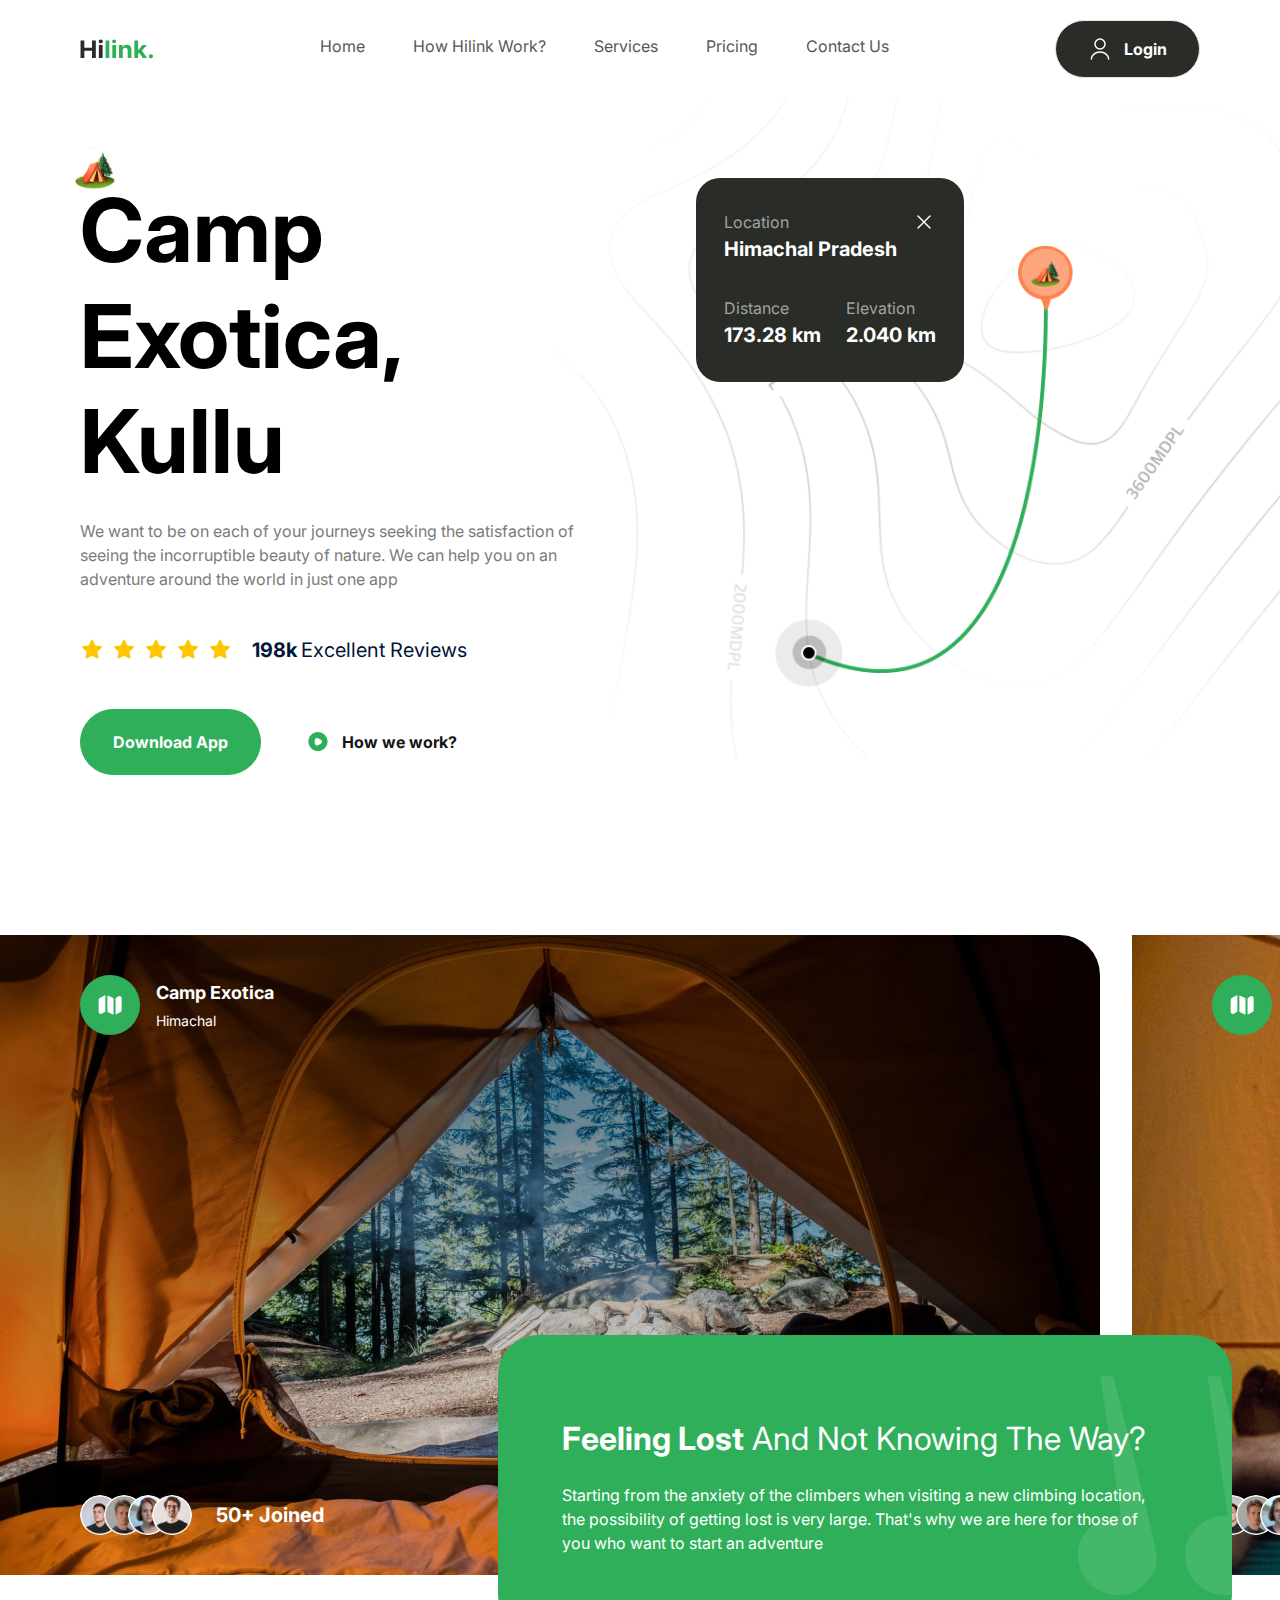
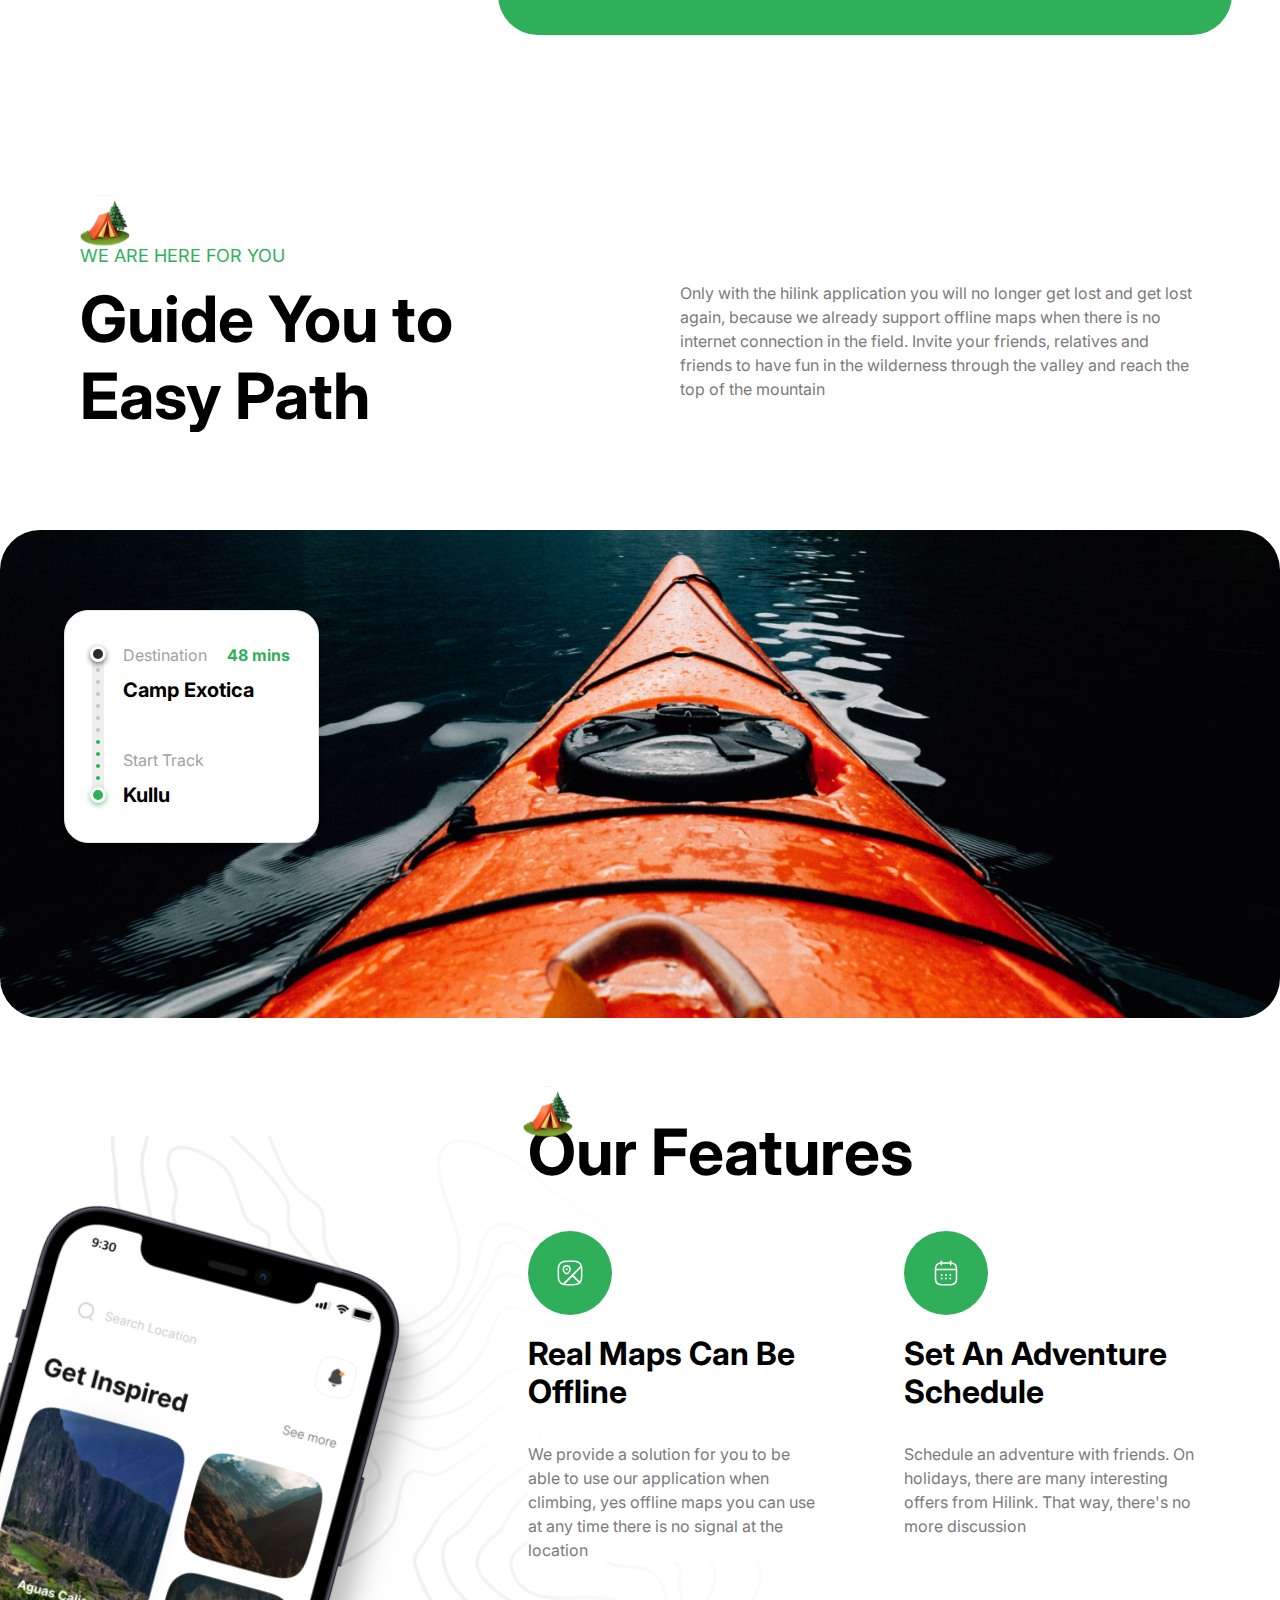
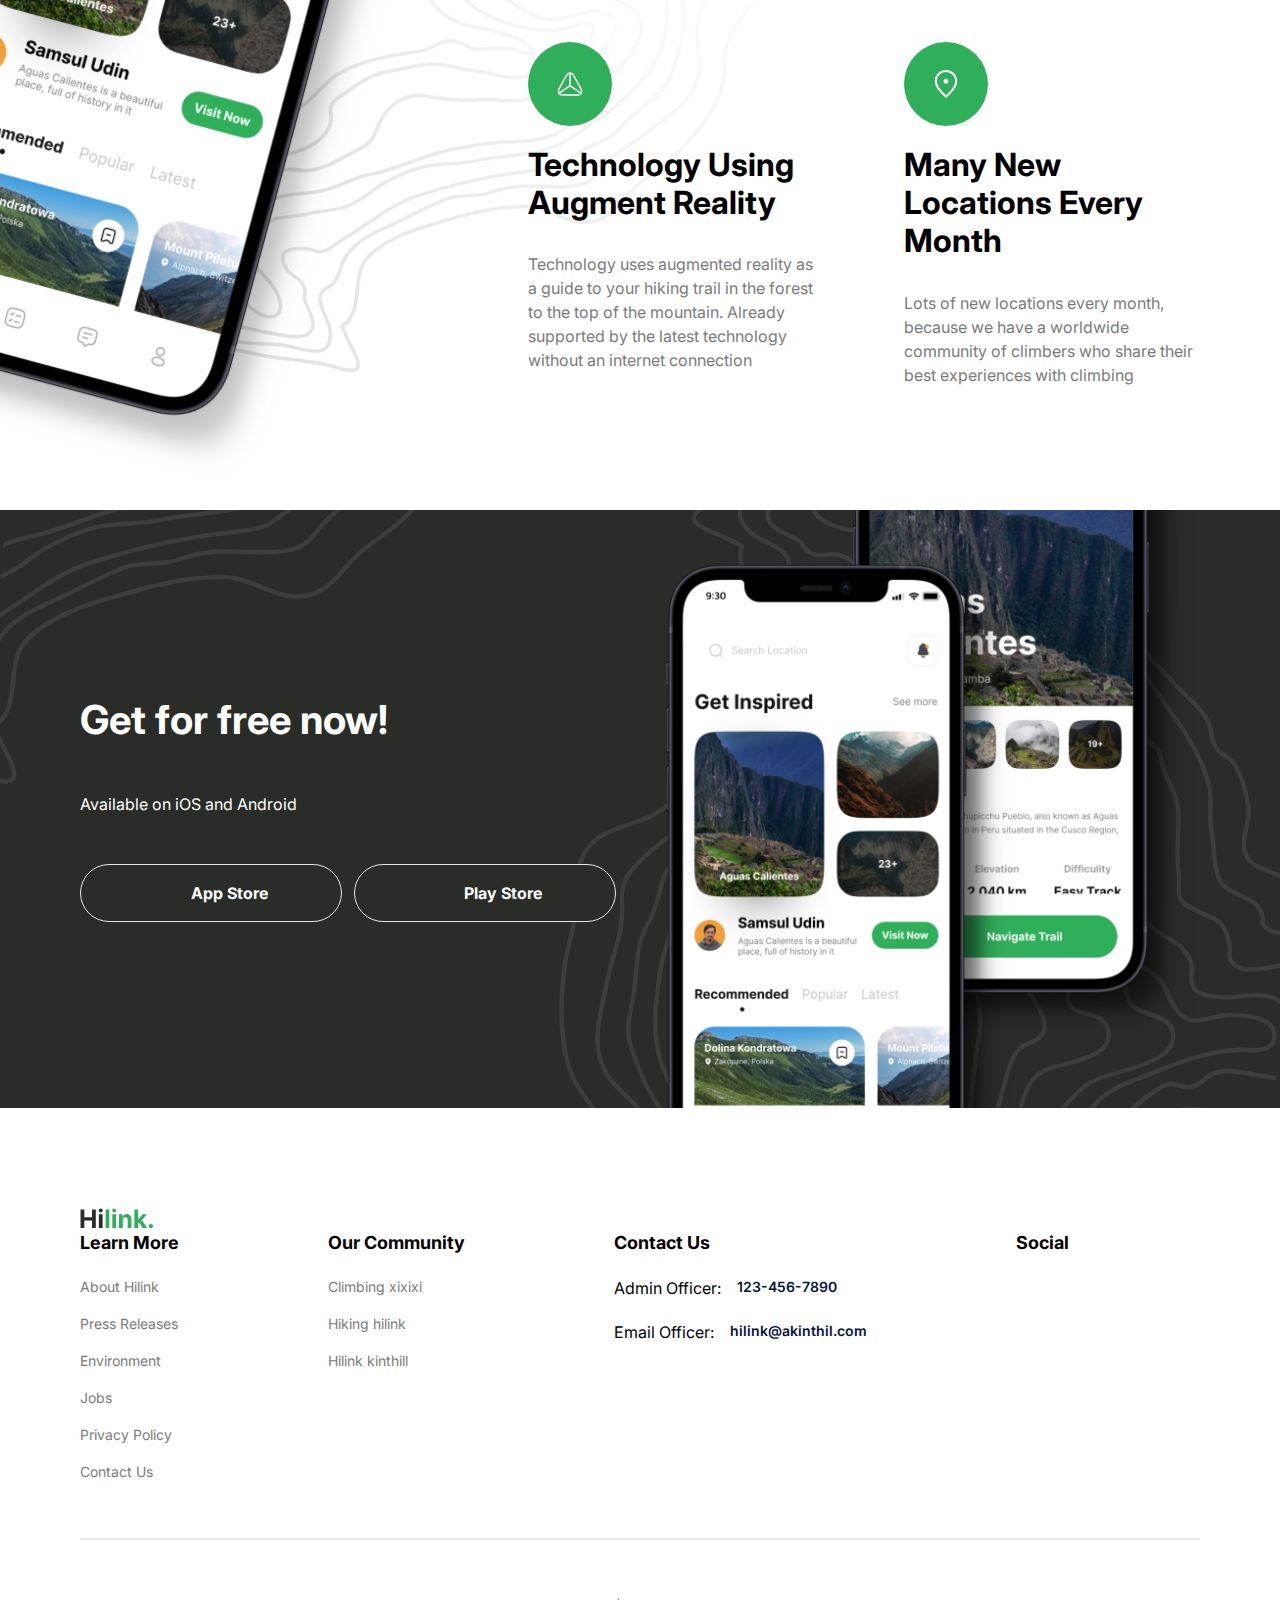
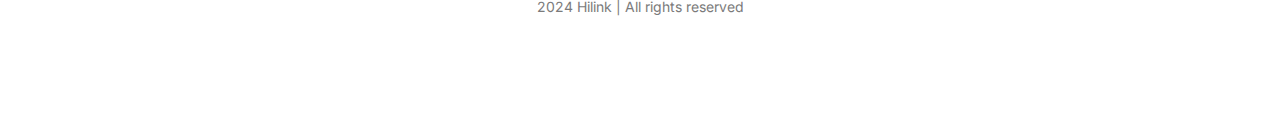
<file: index.html>
<!DOCTYPE html><html lang="en"><head><meta charSet="utf-8"/><meta name="viewport" content="width=device-width, initial-scale=1"/><link rel="stylesheet" href="/_next/static/css/60705e592c3b64c3.css" crossorigin="" data-precedence="next"/><link rel="preload" as="script" fetchPriority="low" href="/_next/static/chunks/webpack-f5973423dae01896.js" crossorigin=""/><script src="/_next/static/chunks/fd9d1056-d03af0e963d7a2f3.js" async="" crossorigin=""></script><script src="/_next/static/chunks/69-02072d3a2eb6f573.js" async="" crossorigin=""></script><script src="/_next/static/chunks/main-app-cb6e46268b48a9c2.js" async="" crossorigin=""></script><script src="/_next/static/chunks/749-af08f46d91d983a3.js" async=""></script><script src="/_next/static/chunks/app/page-209c8580c172aa3b.js" async=""></script><script src="/_next/static/chunks/250-5fae75042ced98af.js" async=""></script><script src="/_next/static/chunks/app/layout-7b5c20df0b1d4e42.js" async=""></script><title>Travel</title><meta name="description" content="Travel UI/UX Website for Camping"/><link rel="icon" href="/favicon.ico" type="image/x-icon" sizes="16x16"/><script src="/_next/static/chunks/polyfills-c67a75d1b6f99dc8.js" crossorigin="" noModule=""></script></head><body><nav class="flexBetween max-container padding-container    relative z-30 py-5"><a href="/"><img alt="logo" loading="lazy" width="74" height="29" decoding="async" data-nimg="1" style="color:transparent" src="/hilink-logo.svg"/></a><ul class="hidden h-full gap-12 lg:flex"><a class="reg-16 text-gray-50 flexCenter   cursor-pointer pb-1.5 transition-all hover:font-bold" href="/">Home</a><a class="reg-16 text-gray-50 flexCenter   cursor-pointer pb-1.5 transition-all hover:font-bold" href="/">How Hilink Work?</a><a class="reg-16 text-gray-50 flexCenter   cursor-pointer pb-1.5 transition-all hover:font-bold" href="/">Services</a><a class="reg-16 text-gray-50 flexCenter   cursor-pointer pb-1.5 transition-all hover:font-bold" href="/">Pricing </a><a class="reg-16 text-gray-50 flexCenter   cursor-pointer pb-1.5 transition-all hover:font-bold" href="/">Contact Us</a></ul><div class="lg:flexCenter hidden"><button class="flexCenter gap-3 rounded-full border btn_dark_green
    undefined" type="button"><img alt="Login" loading="lazy" width="24" height="24" decoding="async" data-nimg="1" style="color:transparent" src="/user.svg"/><label class="bold-16 whitespace-nowrap cursor-pointer">Login</label></button></div><img alt="menu" loading="lazy" width="32" height="32" decoding="async" data-nimg="1" class="inline-block cursor-pointer lg:hidden" style="color:transparent" src="menu.svg"/></nav><main class="relative overflow-hidden"><section class="max-container padding-container flex flex-col   gap-20 py-10 pb-32 md:gap-28 lg:py-20 xl:flex-row"><div class="hero-map"></div><div class="relative z-20 flex flex-1 flex-col xl:w-1/2"><img alt="camp" loading="lazy" width="50" height="50" decoding="async" data-nimg="1" class="absolute left-[-5px] top-[-30px] w-10 lg:w-[-50px]" style="color:transparent" src="camp.svg"/><h1 class="bold-52 lg:bold-88">Camp Exotica, Kullu</h1><p class="regular-16 mt-6 text-gray-30 xl:max-w-[520px]">We want to be on each of your journeys seeking the satisfaction of seeing the incorruptible beauty of nature. We can help you on an adventure around the world in just one app</p><div class="my-11 flex flex-wrap gap-5"><div class="flex items-center gap-2"><img alt="star" loading="lazy" width="24" height="24" decoding="async" data-nimg="1" style="color:transparent" src="/star.svg"/><img alt="star" loading="lazy" width="24" height="24" decoding="async" data-nimg="1" style="color:transparent" src="/star.svg"/><img alt="star" loading="lazy" width="24" height="24" decoding="async" data-nimg="1" style="color:transparent" src="/star.svg"/><img alt="star" loading="lazy" width="24" height="24" decoding="async" data-nimg="1" style="color:transparent" src="/star.svg"/><img alt="star" loading="lazy" width="24" height="24" decoding="async" data-nimg="1" style="color:transparent" src="/star.svg"/></div><p class="bold-16 lg:bold-20 text-blue-70">198k<span class="regular-16 lg:regular-20 ml-1">Excellent Reviews</span></p></div><div class="flex w-full flex-col gap-3 sm:flex-row"><button class="flexCenter gap-3 rounded-full border btn_green
    undefined" type="button"><label class="bold-16 whitespace-nowrap cursor-pointer">Download App</label></button><button class="flexCenter gap-3 rounded-full border btn_white_text
    undefined" type="button"><img alt="How we work?" loading="lazy" width="24" height="24" decoding="async" data-nimg="1" style="color:transparent" src="/play.svg"/><label class="bold-16 whitespace-nowrap cursor-pointer">How we work?</label></button></div></div><div class="relative flex flex-1 items-start "><div class="relative z-20 w-[268px] flex flex-col gap-8   rounded-3xl bg-green-90 px-7 py-8"><div class="flex flex-col"><div class="flexBetween"><p class="regular-16 text-gray-20">Location</p><img alt="close" loading="lazy" width="24" height="24" decoding="async" data-nimg="1" style="color:transparent" src="close.svg"/></div><p class="bold-20 text-white">Himachal Pradesh</p></div><div class="flexBetween"><div class="flex flex-col"><p class="regular-16 block text-gray-20">Distance</p><p class="bold-20 text-white">173.28 km</p></div><div class="flex flex-col"><p class="regular-16 block text-gray-20">Elevation</p><p class="bold-20 text-white">2.040 km</p></div></div></div></div></section><section class="2xl:max-container relative flex flex-col py-10 lg:mb-10 lg:py-20 xl:mb-20"><div class="hide-scrollbar flex h-[340px] w-full items-start justify-start gap-8 overflow-x-auto lg:h-[400px] xl:h-[640px]"><div class="h-full w-full min-w-[1100px] bg-bg-img-1 bg-cover bg-no-repeat lg:rounded-r-5xl 2xl:rounded-5xl"><div class="flex h-full flex-col items-start justify-between p-6 lg:px-20 lg:py-10"><div class="flexCenter gap-4"><div class="rounded-full bg-green-50 p-4"><img alt="map" loading="lazy" width="28" height="28" decoding="async" data-nimg="1" style="color:transparent" src="/folded-map.svg"/></div><div class="flex flex-col gap-1"><h4 class="bold-18 text-white">Camp Exotica</h4><p class="regular-14 text-white">Himachal</p></div></div><div class="flexCenter gap-6"><span class="flex -space-x-4 overflow-hidden"><img alt="person" loading="lazy" width="52" height="52" decoding="async" data-nimg="1" class="inline-block h-10 w-10 rounded-full" style="color:transparent" src="/person-1.png"/><img alt="person" loading="lazy" width="52" height="52" decoding="async" data-nimg="1" class="inline-block h-10 w-10 rounded-full" style="color:transparent" src="/person-2.png"/><img alt="person" loading="lazy" width="52" height="52" decoding="async" data-nimg="1" class="inline-block h-10 w-10 rounded-full" style="color:transparent" src="/person-3.png"/><img alt="person" loading="lazy" width="52" height="52" decoding="async" data-nimg="1" class="inline-block h-10 w-10 rounded-full" style="color:transparent" src="/person-4.png"/></span><p class="bold-16 md:bold-20 text-white">50+ Joined</p></div></div></div><div class="h-full w-full min-w-[1100px] bg-bg-img-2 bg-cover bg-no-repeat lg:rounded-r-5xl 2xl:rounded-5xl"><div class="flex h-full flex-col items-start justify-between p-6 lg:px-20 lg:py-10"><div class="flexCenter gap-4"><div class="rounded-full bg-green-50 p-4"><img alt="map" loading="lazy" width="28" height="28" decoding="async" data-nimg="1" style="color:transparent" src="/folded-map.svg"/></div><div class="flex flex-col gap-1"><h4 class="bold-18 text-white">Mountain View Camp</h4><p class="regular-14 text-white">Somewhere in the Wilderness</p></div></div><div class="flexCenter gap-6"><span class="flex -space-x-4 overflow-hidden"><img alt="person" loading="lazy" width="52" height="52" decoding="async" data-nimg="1" class="inline-block h-10 w-10 rounded-full" style="color:transparent" src="/person-1.png"/><img alt="person" loading="lazy" width="52" height="52" decoding="async" data-nimg="1" class="inline-block h-10 w-10 rounded-full" style="color:transparent" src="/person-2.png"/><img alt="person" loading="lazy" width="52" height="52" decoding="async" data-nimg="1" class="inline-block h-10 w-10 rounded-full" style="color:transparent" src="/person-3.png"/><img alt="person" loading="lazy" width="52" height="52" decoding="async" data-nimg="1" class="inline-block h-10 w-10 rounded-full" style="color:transparent" src="/person-4.png"/></span><p class="bold-16 md:bold-20 text-white">50+ Joined</p></div></div></div></div><div class="flexEnd mt-10 px-6 lg:-mt-60 lg:mr-6"><div class="bg-green-50 p-8 lg:max-w-[500px] xl:max-w-[734px] xl:rounded-5xl xl:px-16 xl:py-20 relative w-full overflow-hidden rounded-3xl"><h2 class="regular-24 md:regular-32 2xl:regular-64 capitalize text-white"><strong>Feeling Lost</strong> And Not Knowing The Way?</h2><p class="regular-14 xl:regular-16 mt-5 text-white">Starting from the anxiety of the climbers when visiting a new climbing location, the possibility of getting lost is very large. That&#x27;s why we are here for those of you who want to start an adventure</p><img alt="camp-2" loading="lazy" width="186" height="219" decoding="async" data-nimg="1" class="camp-quote" style="color:transparent" src="/quote.svg"/></div></div></section><section class="flexCenter flex-col"><div class="padding-container max-container w-full   pb-24"><img alt="camp" loading="lazy" width="50" height="50" decoding="async" data-nimg="1" style="color:transparent" src="/camp.svg"/><p class="uppercase regular-18 -mt-1 mb-3 text-green-50">WE ARE HERE FOR YOU</p><div class="flex flex-wrap justify-between gap-5 lg:gap-10"><h2 class="bold-40 lg:bold-64 xl:max-w-[390px]">Guide You to Easy Path</h2><p class="regular-16 text-gray-30    xl:max-w-[520px]">Only with the hilink application you will no longer get lost and get lost again, because we already support offline maps when there is no internet connection in the field. Invite your friends, relatives and friends to have fun in the wilderness through the valley and reach the top of the mountain</p></div></div><div class="flexCenter max-container relative w-full"><img alt="boat" loading="lazy" width="1440" height="580" decoding="async" data-nimg="1" class="object-center w-full object-cover md:rounded-5xl" style="color:transparent" src="/boat.png"/><div class="absolute flex bg-white py-8 pl-5 pr-7   gap-3 rounded-3xl border shadow-md md:left-[5%] lg:top-20"><img alt="meter" loading="lazy" width="16" height="158" decoding="async" data-nimg="1" class="h-full w-auto" style="color:transparent" src="/meter.svg"/><div class="flexBetween flex-col"><div class="flex w-full flex-col"><div class="flexBetween w-full"><p class="regular-16 text-gray-20 pr-5">Destination</p><p class="bold-16 text-green-50">48 mins</p></div><p class="bold-20 mt-2">Camp Exotica</p></div><div class="flex w-full flex-col"><p class="regular-16 text-gray-20 pr-5">Start Track</p><h4 class="bold-20 mt-2 whitespace-nowrap">Kullu</h4></div></div></div></div></section><section class="flexCenter flex-col overflow-hidden   bg-feature-bg bg-center bg-no-repeat py-24"><div class="max-container padding-container relative   flex w-full justify-end"><div class="flex flex-1 lg:min-h-[900px]"><img alt="phone" loading="lazy" width="440" height="1000" decoding="async" data-nimg="1" class="feature-phone" style="color:transparent" src="/phone.png"/></div><div class="z-20 flex w-full flex-col lg:w-[60%]"><div class="relative"><img alt="camp" loading="lazy" width="50" height="50" decoding="async" data-nimg="1" class="absolute left-[-5px] top-[-28px] w-10   lg:w-[50px] " style="color:transparent" src="/camp.svg"/><h2 class="bold-40 lg:bold-64">Our Features</h2></div><ul class="mt-10 grid gap-10 md:grid-cols-2 lg:mg-20   lg:gap-20"><li class="flex flex-1 flex-col w-full items-start"><div class="rounded-full p-4 lg:p-7 bg-green-50"><img alt="map" loading="lazy" width="28" height="28" decoding="async" data-nimg="1" style="color:transparent" src="/map.svg"/></div><h2 class="bold-20 lg:bold-32 mt-5 capitalize">Real maps can be offline</h2><p class="regular-16 mt-5 bg-white/80 text-gray-30   lg:mt-[30px] lg:bg-none">We provide a solution for you to be able to use our application when climbing, yes offline maps you can use at any time there is no signal at the location</p></li><li class="flex flex-1 flex-col w-full items-start"><div class="rounded-full p-4 lg:p-7 bg-green-50"><img alt="map" loading="lazy" width="28" height="28" decoding="async" data-nimg="1" style="color:transparent" src="/calendar.svg"/></div><h2 class="bold-20 lg:bold-32 mt-5 capitalize">Set an adventure schedule</h2><p class="regular-16 mt-5 bg-white/80 text-gray-30   lg:mt-[30px] lg:bg-none">Schedule an adventure with friends. On holidays, there are many interesting offers from Hilink. That way, there&#x27;s no more discussion</p></li><li class="flex flex-1 flex-col w-full items-start"><div class="rounded-full p-4 lg:p-7 bg-green-50"><img alt="map" loading="lazy" width="28" height="28" decoding="async" data-nimg="1" style="color:transparent" src="/tech.svg"/></div><h2 class="bold-20 lg:bold-32 mt-5 capitalize">Technology using augment reality</h2><p class="regular-16 mt-5 bg-white/80 text-gray-30   lg:mt-[30px] lg:bg-none">Technology uses augmented reality as a guide to your hiking trail in the forest to the top of the mountain. Already supported by the latest technology without an internet connection</p></li><li class="flex flex-1 flex-col w-full items-start"><div class="rounded-full p-4 lg:p-7 bg-green-50"><img alt="map" loading="lazy" width="28" height="28" decoding="async" data-nimg="1" style="color:transparent" src="/location.svg"/></div><h2 class="bold-20 lg:bold-32 mt-5 capitalize">Many new locations every month</h2><p class="regular-16 mt-5 bg-white/80 text-gray-30   lg:mt-[30px] lg:bg-none">Lots of new locations every month, because we have a worldwide community of climbers who share their best experiences with climbing</p></li></ul></div></div></section><section class="flexCenter w-full  flex-col pb-[100px]"><div class="get-app"><div class="z-20 flex w-full flex-1 flex-col   items-start justify-center gap-12"><h2 class="bold-40 lg:64 xl:max-w-[320px]">Get for free now!</h2><p class="regular-16 text-fray-10">Available on iOS and Android</p><div class="flex w-full flex-col gap-3   whitespace-nowrap lg:flex-row"><button class="flexCenter gap-3 rounded-full border btn_dark_green
    w-full" type="button"><img alt="App Store " loading="lazy" width="24" height="24" decoding="async" data-nimg="1" style="color:transparent" src="/apple.svg"/><label class="bold-16 whitespace-nowrap cursor-pointer">App Store </label></button><button class="flexCenter gap-3 rounded-full border btn_dark_green
    w-full" type="button"><img alt="Play Store " loading="lazy" width="24" height="24" decoding="async" data-nimg="1" style="color:transparent" src="/android.svg"/><label class="bold-16 whitespace-nowrap cursor-pointer">Play Store </label></button></div></div><div class="flex flex-1 items-center justify-end"><img alt="phones" loading="lazy" width="550" height="870" decoding="async" data-nimg="1" style="color:transparent" src="/phones.png"/></div></div></section></main><footer class="flexCenter mb-24"><div class="padding-container max-container flex   flex-col w-full gap-14"><div class="flec flex-col items-start justify-center   gap-10% md:flex-row"><a class="mb-10" href="/"><img alt="logo" loading="lazy" width="74" height="29" decoding="async" data-nimg="1" style="color:transparent" src="hilink-logo.svg"/></a><div class="flex flex-wrap gap-10 sm:justify-between   md:flex-1"><div class="flex flex-col gap-5 "><h4 class="bold-18 whitespace-nowrap">Learn More</h4><ul class="regular-14 flex flex-col gap-4   text-gray-30"><a href="/">About Hilink</a><a href="/">Press Releases</a><a href="/">Environment</a><a href="/">Jobs</a><a href="/">Privacy Policy</a><a href="/">Contact Us</a></ul></div><div class="flex flex-col gap-5 "><h4 class="bold-18 whitespace-nowrap">Our Community</h4><ul class="regular-14 flex flex-col gap-4   text-gray-30"><a href="/">Climbing xixixi</a><a href="/">Hiking hilink</a><a href="/">Hilink kinthill</a></ul></div><div class="flex flex-col gap-5"><div class="flex flex-col gap-5 "><h4 class="bold-18 whitespace-nowrap">Contact Us</h4><a class="flex gap-4 md:flex-col lg:flex-row" href="/"><p class=" whitespace-nowrap">Admin Officer<!-- -->:</p><p class="medium-14 whitespace-nowrap text-blue-70">123-456-7890</p></a><a class="flex gap-4 md:flex-col lg:flex-row" href="/"><p class=" whitespace-nowrap">Email Officer<!-- -->:</p><p class="medium-14 whitespace-nowrap text-blue-70">hilink@akinthil.com</p></a></div></div><div class="flex flex-col gap-5"><div class="flex flex-col gap-5 "><h4 class="bold-18 whitespace-nowrap">Social</h4><ul class="regular-14 flex gap-4 text-gray-30"><a href="/"><img alt="logo" loading="lazy" width="24" height="24" decoding="async" data-nimg="1" style="color:transparent" src="/facebook.svg"/></a><a href="/"><img alt="logo" loading="lazy" width="24" height="24" decoding="async" data-nimg="1" style="color:transparent" src="/instagram.svg"/></a><a href="/"><img alt="logo" loading="lazy" width="24" height="24" decoding="async" data-nimg="1" style="color:transparent" src="/twitter.svg"/></a><a href="/"><img alt="logo" loading="lazy" width="24" height="24" decoding="async" data-nimg="1" style="color:transparent" src="/youtube.svg"/></a><a href="/"><img alt="logo" loading="lazy" width="24" height="24" decoding="async" data-nimg="1" style="color:transparent" src="/wordpress.svg"/></a></ul></div></div></div></div><div class="border bg-gray-20"></div><p class="regular-14 w-full text-center text-gray-30">2024 Hilink | All rights reserved </p></div></footer><script src="/_next/static/chunks/webpack-f5973423dae01896.js" crossorigin="" async=""></script><script>(self.__next_f=self.__next_f||[]).push([0]);self.__next_f.push([2,null])</script><script>self.__next_f.push([1,"1:HL[\"/_next/static/css/60705e592c3b64c3.css\",\"style\",{\"crossOrigin\":\"\"}]\n0:\"$L2\"\n"])</script><script>self.__next_f.push([1,"3:I[7690,[],\"\"]\n5:I[1749,[\"749\",\"static/chunks/749-af08f46d91d983a3.js\",\"931\",\"static/chunks/app/page-209c8580c172aa3b.js\"],\"Image\"]\n6:I[5250,[\"749\",\"static/chunks/749-af08f46d91d983a3.js\",\"250\",\"static/chunks/250-5fae75042ced98af.js\",\"185\",\"static/chunks/app/layout-7b5c20df0b1d4e42.js\"],\"\"]\n7:I[5613,[],\"\"]\n8:I[1778,[],\"\"]\na:I[8955,[],\"\"]\nb:[]\n"])</script><script>self.__next_f.push([1,"2:[[[\"$\",\"link\",\"0\",{\"rel\":\"stylesheet\",\"href\":\"/_next/static/css/60705e592c3b64c3.css\",\"precedence\":\"next\",\"crossOrigin\":\"\"}]],[\"$\",\"$L3\",null,{\"buildId\":\"kpELHq4A2aCbCRsvU48pN\",\"assetPrefix\":\"\",\"initialCanonicalUrl\":\"/\",\"initialTree\":[\"\",{\"children\":[\"__PAGE__\",{}]},\"$undefined\",\"$undefined\",true],\"initialSeedData\":[\"\",{\"children\":[\"__PAGE__\",{},[\"$L4\",[[\"$\",\"section\",null,{\"className\":\"max-container padding-container flex flex-col   gap-20 py-10 pb-32 md:gap-28 lg:py-20 xl:flex-row\",\"children\":[[\"$\",\"div\",null,{\"className\":\"hero-map\"}],[\"$\",\"div\",null,{\"className\":\"relative z-20 flex flex-1 flex-col xl:w-1/2\",\"children\":[[\"$\",\"$L5\",null,{\"src\":\"camp.svg\",\"alt\":\"camp\",\"width\":50,\"height\":50,\"className\":\"absolute left-[-5px] top-[-30px] w-10 lg:w-[-50px]\"}],[\"$\",\"h1\",null,{\"className\":\"bold-52 lg:bold-88\",\"children\":\"Camp Exotica, Kullu\"}],[\"$\",\"p\",null,{\"className\":\"regular-16 mt-6 text-gray-30 xl:max-w-[520px]\",\"children\":\"We want to be on each of your journeys seeking the satisfaction of seeing the incorruptible beauty of nature. We can help you on an adventure around the world in just one app\"}],[\"$\",\"div\",null,{\"className\":\"my-11 flex flex-wrap gap-5\",\"children\":[[\"$\",\"div\",null,{\"className\":\"flex items-center gap-2\",\"children\":[[\"$\",\"$L5\",null,{\"src\":\"/star.svg\",\"alt\":\"star\",\"width\":24,\"height\":24}],[\"$\",\"$L5\",null,{\"src\":\"/star.svg\",\"alt\":\"star\",\"width\":24,\"height\":24}],[\"$\",\"$L5\",null,{\"src\":\"/star.svg\",\"alt\":\"star\",\"width\":24,\"height\":24}],[\"$\",\"$L5\",null,{\"src\":\"/star.svg\",\"alt\":\"star\",\"width\":24,\"height\":24}],[\"$\",\"$L5\",null,{\"src\":\"/star.svg\",\"alt\":\"star\",\"width\":24,\"height\":24}]]}],[\"$\",\"p\",null,{\"className\":\"bold-16 lg:bold-20 text-blue-70\",\"children\":[\"198k\",[\"$\",\"span\",null,{\"className\":\"regular-16 lg:regular-20 ml-1\",\"children\":\"Excellent Reviews\"}]]}]]}],[\"$\",\"div\",null,{\"className\":\"flex w-full flex-col gap-3 sm:flex-row\",\"children\":[[\"$\",\"button\",null,{\"className\":\"flexCenter gap-3 rounded-full border btn_green\\n    undefined\",\"type\":\"button\",\"children\":[\"$undefined\",[\"$\",\"label\",null,{\"className\":\"bold-16 whitespace-nowrap cursor-pointer\",\"children\":\"Download App\"}]]}],[\"$\",\"button\",null,{\"className\":\"flexCenter gap-3 rounded-full border btn_white_text\\n    undefined\",\"type\":\"button\",\"children\":[[\"$\",\"$L5\",null,{\"src\":\"/play.svg\",\"alt\":\"How we work?\",\"width\":24,\"height\":24}],[\"$\",\"label\",null,{\"className\":\"bold-16 whitespace-nowrap cursor-pointer\",\"children\":\"How we work?\"}]]}]]}]]}],[\"$\",\"div\",null,{\"className\":\"relative flex flex-1 items-start \",\"children\":[\"$\",\"div\",null,{\"className\":\"relative z-20 w-[268px] flex flex-col gap-8   rounded-3xl bg-green-90 px-7 py-8\",\"children\":[[\"$\",\"div\",null,{\"className\":\"flex flex-col\",\"children\":[[\"$\",\"div\",null,{\"className\":\"flexBetween\",\"children\":[[\"$\",\"p\",null,{\"className\":\"regular-16 text-gray-20\",\"children\":\"Location\"}],[\"$\",\"$L5\",null,{\"src\":\"close.svg\",\"alt\":\"close\",\"width\":24,\"height\":24}]]}],[\"$\",\"p\",null,{\"className\":\"bold-20 text-white\",\"children\":\"Himachal Pradesh\"}]]}],[\"$\",\"div\",null,{\"className\":\"flexBetween\",\"children\":[[\"$\",\"div\",null,{\"className\":\"flex flex-col\",\"children\":[[\"$\",\"p\",null,{\"className\":\"regular-16 block text-gray-20\",\"children\":\"Distance\"}],[\"$\",\"p\",null,{\"className\":\"bold-20 text-white\",\"children\":\"173.28 km\"}]]}],[\"$\",\"div\",null,{\"className\":\"flex flex-col\",\"children\":[[\"$\",\"p\",null,{\"className\":\"regular-16 block text-gray-20\",\"children\":\"Elevation\"}],[\"$\",\"p\",null,{\"className\":\"bold-20 text-white\",\"children\":\"2.040 km\"}]]}]]}]]}]}]]}],[\"$\",\"section\",null,{\"className\":\"2xl:max-container relative flex flex-col py-10 lg:mb-10 lg:py-20 xl:mb-20\",\"children\":[[\"$\",\"div\",null,{\"className\":\"hide-scrollbar flex h-[340px] w-full items-start justify-start gap-8 overflow-x-auto lg:h-[400px] xl:h-[640px]\",\"children\":[[\"$\",\"div\",null,{\"className\":\"h-full w-full min-w-[1100px] bg-bg-img-1 bg-cover bg-no-repeat lg:rounded-r-5xl 2xl:rounded-5xl\",\"children\":[\"$\",\"div\",null,{\"className\":\"flex h-full flex-col items-start justify-between p-6 lg:px-20 lg:py-10\",\"children\":[[\"$\",\"div\",null,{\"className\":\"flexCenter gap-4\",\"children\":[[\"$\",\"div\",null,{\"className\":\"rounded-full bg-green-50 p-4\",\"children\":[\"$\",\"$L5\",null,{\"src\":\"/folded-map.svg\",\"alt\":\"map\",\"width\":28,\"height\":28}]}],[\"$\",\"div\",null,{\"className\":\"flex flex-col gap-1\",\"children\":[[\"$\",\"h4\",null,{\"className\":\"bold-18 text-white\",\"children\":\"Camp Exotica\"}],[\"$\",\"p\",null,{\"className\":\"regular-14 text-white\",\"children\":\"Himachal\"}]]}]]}],[\"$\",\"div\",null,{\"className\":\"flexCenter gap-6\",\"children\":[[\"$\",\"span\",null,{\"className\":\"flex -space-x-4 overflow-hidden\",\"children\":[[\"$\",\"$L5\",\"/person-1.png\",{\"className\":\"inline-block h-10 w-10 rounded-full\",\"src\":\"/person-1.png\",\"alt\":\"person\",\"width\":52,\"height\":52}],[\"$\",\"$L5\",\"/person-2.png\",{\"className\":\"inline-block h-10 w-10 rounded-full\",\"src\":\"/person-2.png\",\"alt\":\"person\",\"width\":52,\"height\":52}],[\"$\",\"$L5\",\"/person-3.png\",{\"className\":\"inline-block h-10 w-10 rounded-full\",\"src\":\"/person-3.png\",\"alt\":\"person\",\"width\":52,\"height\":52}],[\"$\",\"$L5\",\"/person-4.png\",{\"className\":\"inline-block h-10 w-10 rounded-full\",\"src\":\"/person-4.png\",\"alt\":\"person\",\"width\":52,\"height\":52}]]}],[\"$\",\"p\",null,{\"className\":\"bold-16 md:bold-20 text-white\",\"children\":\"50+ Joined\"}]]}]]}]}],[\"$\",\"div\",null,{\"className\":\"h-full w-full min-w-[1100px] bg-bg-img-2 bg-cover bg-no-repeat lg:rounded-r-5xl 2xl:rounded-5xl\",\"children\":[\"$\",\"div\",null,{\"className\":\"flex h-full flex-col items-start justify-between p-6 lg:px-20 lg:py-10\",\"children\":[[\"$\",\"div\",null,{\"className\":\"flexCenter gap-4\",\"children\":[[\"$\",\"div\",null,{\"className\":\"rounded-full bg-green-50 p-4\",\"children\":[\"$\",\"$L5\",null,{\"src\":\"/folded-map.svg\",\"alt\":\"map\",\"width\":28,\"height\":28}]}],[\"$\",\"div\",null,{\"className\":\"flex flex-col gap-1\",\"children\":[[\"$\",\"h4\",null,{\"className\":\"bold-18 text-white\",\"children\":\"Mountain View Camp\"}],[\"$\",\"p\",null,{\"className\":\"regular-14 text-white\",\"children\":\"Somewhere in the Wilderness\"}]]}]]}],[\"$\",\"div\",null,{\"className\":\"flexCenter gap-6\",\"children\":[[\"$\",\"span\",null,{\"className\":\"flex -space-x-4 overflow-hidden\",\"children\":[[\"$\",\"$L5\",\"/person-1.png\",{\"className\":\"inline-block h-10 w-10 rounded-full\",\"src\":\"/person-1.png\",\"alt\":\"person\",\"width\":52,\"height\":52}],[\"$\",\"$L5\",\"/person-2.png\",{\"className\":\"inline-block h-10 w-10 rounded-full\",\"src\":\"/person-2.png\",\"alt\":\"person\",\"width\":52,\"height\":52}],[\"$\",\"$L5\",\"/person-3.png\",{\"className\":\"inline-block h-10 w-10 rounded-full\",\"src\":\"/person-3.png\",\"alt\":\"person\",\"width\":52,\"height\":52}],[\"$\",\"$L5\",\"/person-4.png\",{\"className\":\"inline-block h-10 w-10 rounded-full\",\"src\":\"/person-4.png\",\"alt\":\"person\",\"width\":52,\"height\":52}]]}],[\"$\",\"p\",null,{\"className\":\"bold-16 md:bold-20 text-white\",\"children\":\"50+ Joined\"}]]}]]}]}]]}],[\"$\",\"div\",null,{\"className\":\"flexEnd mt-10 px-6 lg:-mt-60 lg:mr-6\",\"children\":[\"$\",\"div\",null,{\"className\":\"bg-green-50 p-8 lg:max-w-[500px] xl:max-w-[734px] xl:rounded-5xl xl:px-16 xl:py-20 relative w-full overflow-hidden rounded-3xl\",\"children\":[[\"$\",\"h2\",null,{\"className\":\"regular-24 md:regular-32 2xl:regular-64 capitalize text-white\",\"children\":[[\"$\",\"strong\",null,{\"children\":\"Feeling Lost\"}],\" And Not Knowing The Way?\"]}],[\"$\",\"p\",null,{\"className\":\"regular-14 xl:regular-16 mt-5 text-white\",\"children\":\"Starting from the anxiety of the climbers when visiting a new climbing location, the possibility of getting lost is very large. That's why we are here for those of you who want to start an adventure\"}],[\"$\",\"$L5\",null,{\"src\":\"/quote.svg\",\"alt\":\"camp-2\",\"width\":186,\"height\":219,\"className\":\"camp-quote\"}]]}]}]]}],[\"$\",\"section\",null,{\"className\":\"flexCenter flex-col\",\"children\":[[\"$\",\"div\",null,{\"className\":\"padding-container max-container w-full   pb-24\",\"children\":[[\"$\",\"$L5\",null,{\"src\":\"/camp.svg\",\"alt\":\"camp\",\"width\":50,\"height\":50}],[\"$\",\"p\",null,{\"className\":\"uppercase regular-18 -mt-1 mb-3 text-green-50\",\"children\":\"WE ARE HERE FOR YOU\"}],[\"$\",\"div\",null,{\"className\":\"flex flex-wrap justify-between gap-5 lg:gap-10\",\"children\":[[\"$\",\"h2\",null,{\"className\":\"bold-40 lg:bold-64 xl:max-w-[390px]\",\"children\":\"Guide You to Easy Path\"}],[\"$\",\"p\",null,{\"className\":\"regular-16 text-gray-30    xl:max-w-[520px]\",\"children\":\"Only with the hilink application you will no longer get lost and get lost again, because we already support offline maps when there is no internet connection in the field. Invite your friends, relatives and friends to have fun in the wilderness through the valley and reach the top of the mountain\"}]]}]]}],[\"$\",\"div\",null,{\"className\":\"flexCenter max-container relative w-full\",\"children\":[[\"$\",\"$L5\",null,{\"src\":\"/boat.png\",\"alt\":\"boat\",\"width\":1440,\"height\":580,\"className\":\"object-center w-full object-cover md:rounded-5xl\"}],[\"$\",\"div\",null,{\"className\":\"absolute flex bg-white py-8 pl-5 pr-7   gap-3 rounded-3xl border shadow-md md:left-[5%] lg:top-20\",\"children\":[[\"$\",\"$L5\",null,{\"src\":\"/meter.svg\",\"alt\":\"meter\",\"height\":158,\"width\":16,\"className\":\"h-full w-auto\"}],[\"$\",\"div\",null,{\"className\":\"flexBetween flex-col\",\"children\":[[\"$\",\"div\",null,{\"className\":\"flex w-full flex-col\",\"children\":[[\"$\",\"div\",null,{\"className\":\"flexBetween w-full\",\"children\":[[\"$\",\"p\",null,{\"className\":\"regular-16 text-gray-20 pr-5\",\"children\":\"Destination\"}],[\"$\",\"p\",null,{\"className\":\"bold-16 text-green-50\",\"children\":\"48 mins\"}]]}],[\"$\",\"p\",null,{\"className\":\"bold-20 mt-2\",\"children\":\"Camp Exotica\"}]]}],[\"$\",\"div\",null,{\"className\":\"flex w-full flex-col\",\"children\":[[\"$\",\"p\",null,{\"className\":\"regular-16 text-gray-20 pr-5\",\"children\":\"Start Track\"}],[\"$\",\"h4\",null,{\"className\":\"bold-20 mt-2 whitespace-nowrap\",\"children\":\"Kullu\"}]]}]]}]]}]]}]]}],[\"$\",\"section\",null,{\"className\":\"flexCenter flex-col overflow-hidden   bg-feature-bg bg-center bg-no-repeat py-24\",\"children\":[\"$\",\"div\",null,{\"className\":\"max-container padding-container relative   flex w-full justify-end\",\"children\":[[\"$\",\"div\",null,{\"className\":\"flex flex-1 lg:min-h-[900px]\",\"children\":[\"$\",\"$L5\",null,{\"src\":\"/phone.png\",\"alt\":\"phone\",\"width\":440,\"height\":1000,\"className\":\"feature-phone\"}]}],[\"$\",\"div\",null,{\"className\":\"z-20 flex w-full flex-col lg:w-[60%]\",\"children\":[[\"$\",\"div\",null,{\"className\":\"relative\",\"children\":[[\"$\",\"$L5\",null,{\"src\":\"/camp.svg\",\"alt\":\"camp\",\"width\":50,\"height\":50,\"className\":\"absolute left-[-5px] top-[-28px] w-10   lg:w-[50px] \"}],[\"$\",\"h2\",null,{\"className\":\"bold-40 lg:bold-64\",\"children\":\"Our Features\"}]]}],[\"$\",\"ul\",null,{\"className\":\"mt-10 grid gap-10 md:grid-cols-2 lg:mg-20   lg:gap-20\",\"children\":[[\"$\",\"li\",null,{\"className\":\"flex flex-1 flex-col w-full items-start\",\"children\":[[\"$\",\"div\",null,{\"className\":\"rounded-full p-4 lg:p-7 bg-green-50\",\"children\":[\"$\",\"$L5\",null,{\"src\":\"/map.svg\",\"alt\":\"map\",\"width\":28,\"height\":28}]}],[\"$\",\"h2\",null,{\"className\":\"bold-20 lg:bold-32 mt-5 capitalize\",\"children\":\"Real maps can be offline\"}],[\"$\",\"p\",null,{\"className\":\"regular-16 mt-5 bg-white/80 text-gray-30   lg:mt-[30px] lg:bg-none\",\"children\":\"We provide a solution for you to be able to use our application when climbing, yes offline maps you can use at any time there is no signal at the location\"}]]}],[\"$\",\"li\",null,{\"className\":\"flex flex-1 flex-col w-full items-start\",\"children\":[[\"$\",\"div\",null,{\"className\":\"rounded-full p-4 lg:p-7 bg-green-50\",\"children\":[\"$\",\"$L5\",null,{\"src\":\"/calendar.svg\",\"alt\":\"map\",\"width\":28,\"height\":28}]}],[\"$\",\"h2\",null,{\"className\":\"bold-20 lg:bold-32 mt-5 capitalize\",\"children\":\"Set an adventure schedule\"}],[\"$\",\"p\",null,{\"className\":\"regular-16 mt-5 bg-white/80 text-gray-30   lg:mt-[30px] lg:bg-none\",\"children\":\"Schedule an adventure with friends. On holidays, there are many interesting offers from Hilink. That way, there's no more discussion\"}]]}],[\"$\",\"li\",null,{\"className\":\"flex flex-1 flex-col w-full items-start\",\"children\":[[\"$\",\"div\",null,{\"className\":\"rounded-full p-4 lg:p-7 bg-green-50\",\"children\":[\"$\",\"$L5\",null,{\"src\":\"/tech.svg\",\"alt\":\"map\",\"width\":28,\"height\":28}]}],[\"$\",\"h2\",null,{\"className\":\"bold-20 lg:bold-32 mt-5 capitalize\",\"children\":\"Technology using augment reality\"}],[\"$\",\"p\",null,{\"className\":\"regular-16 mt-5 bg-white/80 text-gray-30   lg:mt-[30px] lg:bg-none\",\"children\":\"Technology uses augmented reality as a guide to your hiking trail in the forest to the top of the mountain. Already supported by the latest technology without an internet connection\"}]]}],[\"$\",\"li\",null,{\"className\":\"flex flex-1 flex-col w-full items-start\",\"children\":[[\"$\",\"div\",null,{\"className\":\"rounded-full p-4 lg:p-7 bg-green-50\",\"children\":[\"$\",\"$L5\",null,{\"src\":\"/location.svg\",\"alt\":\"map\",\"width\":28,\"height\":28}]}],[\"$\",\"h2\",null,{\"className\":\"bold-20 lg:bold-32 mt-5 capitalize\",\"children\":\"Many new locations every month\"}],[\"$\",\"p\",null,{\"className\":\"regular-16 mt-5 bg-white/80 text-gray-30   lg:mt-[30px] lg:bg-none\",\"children\":\"Lots of new locations every month, because we have a worldwide community of climbers who share their best experiences with climbing\"}]]}]]}]]}]]}]}],[\"$\",\"section\",null,{\"className\":\"flexCenter w-full  flex-col pb-[100px]\",\"children\":[\"$\",\"div\",null,{\"className\":\"get-app\",\"children\":[[\"$\",\"div\",null,{\"className\":\"z-20 flex w-full flex-1 flex-col   items-start justify-center gap-12\",\"children\":[[\"$\",\"h2\",null,{\"className\":\"bold-40 lg:64 xl:max-w-[320px]\",\"children\":\"Get for free now!\"}],[\"$\",\"p\",null,{\"className\":\"regular-16 text-fray-10\",\"children\":\"Available on iOS and Android\"}],[\"$\",\"div\",null,{\"className\":\"flex w-full flex-col gap-3   whitespace-nowrap lg:flex-row\",\"children\":[[\"$\",\"button\",null,{\"className\":\"flexCenter gap-3 rounded-full border btn_dark_green\\n    w-full\",\"type\":\"button\",\"children\":[[\"$\",\"$L5\",null,{\"src\":\"/apple.svg\",\"alt\":\"App Store \",\"width\":24,\"height\":24}],[\"$\",\"label\",null,{\"className\":\"bold-16 whitespace-nowrap cursor-pointer\",\"children\":\"App Store \"}]]}],[\"$\",\"button\",null,{\"className\":\"flexCenter gap-3 rounded-full border btn_dark_green\\n    w-full\",\"type\":\"button\",\"children\":[[\"$\",\"$L5\",null,{\"src\":\"/android.svg\",\"alt\":\"Play Store \",\"width\":24,\"height\":24}],[\"$\",\"label\",null,{\"className\":\"bold-16 whitespace-nowrap cursor-pointer\",\"children\":\"Play Store \"}]]}]]}]]}],[\"$\",\"div\",null,{\"className\":\"flex flex-1 items-center justify-end\",\"children\":[\"$\",\"$L5\",null,{\"src\":\"/phones.png\",\"alt\":\"phones\",\"width\":550,\"height\":870}]}]]}]}]],null]]},[null,[\"$\",\"html\",null,{\"lang\":\"en\",\"children\":[\"$\",\"body\",null,{\"children\":[[\"$\",\"nav\",null,{\"className\":\"flexBetween max-container padding-container    relative z-30 py-5\",\"children\":[[\"$\",\"$L6\",null,{\"href\":\"/\",\"children\":[\"$\",\"$L5\",null,{\"src\":\"/hilink-logo.svg\",\"alt\":\"logo\",\"width\":74,\"height\":29}]}],[\"$\",\"ul\",null,{\"className\":\"hidden h-full gap-12 lg:flex\",\"children\":[[\"$\",\"$L6\",\"home\",{\"href\":\"/\",\"className\":\"reg-16 text-gray-50 flexCenter   cursor-pointer pb-1.5 transition-all hover:font-bold\",\"children\":\"Home\"}],[\"$\",\"$L6\",\"how_hilink_work\",{\"href\":\"/\",\"className\":\"reg-16 text-gray-50 flexCenter   cursor-pointer pb-1.5 transition-all hover:font-bold\",\"children\":\"How Hilink Work?\"}],[\"$\",\"$L6\",\"services\",{\"href\":\"/\",\"className\":\"reg-16 text-gray-50 flexCenter   cursor-pointer pb-1.5 transition-all hover:font-bold\",\"children\":\"Services\"}],[\"$\",\"$L6\",\"pricing \",{\"href\":\"/\",\"className\":\"reg-16 text-gray-50 flexCenter   cursor-pointer pb-1.5 transition-all hover:font-bold\",\"children\":\"Pricing \"}],[\"$\",\"$L6\",\"contact_us\",{\"href\":\"/\",\"className\":\"reg-16 text-gray-50 flexCenter   cursor-pointer pb-1.5 transition-all hover:font-bold\",\"children\":\"Contact Us\"}]]}],[\"$\",\"div\",null,{\"className\":\"lg:flexCenter hidden\",\"children\":[\"$\",\"button\",null,{\"className\":\"flexCenter gap-3 rounded-full border btn_dark_green\\n    undefined\",\"type\":\"button\",\"children\":[[\"$\",\"$L5\",null,{\"src\":\"/user.svg\",\"alt\":\"Login\",\"width\":24,\"height\":24}],[\"$\",\"label\",null,{\"className\":\"bold-16 whitespace-nowrap cursor-pointer\",\"children\":\"Login\"}]]}]}],[\"$\",\"$L5\",null,{\"src\":\"menu.svg\",\"alt\":\"menu\",\"width\":32,\"height\":32,\"className\":\"inline-block cursor-pointer lg:hidden\"}]]}],[\"$\",\"main\",null,{\"className\":\"relative overflow-hidden\",\"children\":[\"$\",\"$L7\",null,{\"parallelRouterKey\":\"children\",\"segmentPath\":[\"children\"],\"loading\":\"$undefined\",\"loadingStyles\":\"$undefined\",\"loadingScripts\":\"$undefined\",\"hasLoading\":false,\"error\":\"$undefined\",\"errorStyles\":\"$undefined\",\"errorScripts\":\"$undefined\",\"template\":[\"$\",\"$L8\",null,{}],\"templateStyles\":\"$undefined\",\"templateScripts\":\"$undefined\",\"notFound\":[[\"$\",\"title\",null,{\"children\":\"404: This page could not be found.\"}],[\"$\",\"div\",null,{\"style\":{\"fontFamily\":\"system-ui,\\\"Segoe UI\\\",Roboto,Helvetica,Arial,sans-serif,\\\"Apple Color Emoji\\\",\\\"Segoe UI Emoji\\\"\",\"height\":\"100vh\",\"textAlign\":\"center\",\"display\":\"flex\",\"flexDirection\":\"column\",\"alignItems\":\"center\",\"justifyContent\":\"center\"},\"children\":[\"$\",\"div\",null,{\"children\":[[\"$\",\"style\",null,{\"dangerouslySetInnerHTML\":{\"__html\":\"body{color:#000;background:#fff;margin:0}.next-error-h1{border-right:1px solid rgba(0,0,0,.3)}@media (prefers-color-scheme:dark){body{color:#fff;background:#000}.next-error-h1{border-right:1px solid rgba(255,255,255,.3)}}\"}}],[\"$\",\"h1\",null,{\"className\":\"next-error-h1\",\"style\":{\"display\":\"inline-block\",\"margin\":\"0 20px 0 0\",\"padding\":\"0 23px 0 0\",\"fontSize\":24,\"fontWeight\":500,\"verticalAlign\":\"top\",\"lineHeight\":\"49px\"},\"children\":\"404\"}],[\"$\",\"div\",null,{\"style\":{\"display\":\"inline-block\"},\"children\":[\"$\",\"h2\",null,{\"style\":{\"fontSize\":14,\"fontWeight\":400,\"lineHeight\":\"49px\",\"margin\":0},\"children\":\"This page could not be found.\"}]}]]}]}]],\"notFoundStyles\":[],\"styles\":null}]}],[\"$\",\"footer\",null,{\"className\":\"flexCenter mb-24\",\"children\":[\"$\",\"div\",null,{\"className\":\"padding-container max-container flex   flex-col w-full gap-14\",\"children\":[[\"$\",\"div\",null,{\"className\":\"flec flex-col items-start justify-center   gap-10% md:flex-row\",\"children\":[[\"$\",\"$L6\",null,{\"href\":\"/\",\"className\":\"mb-10\",\"children\":[\"$\",\"$L5\",null,{\"src\":\"hilink-logo.svg\",\"alt\":\"logo\",\"width\":74,\"height\":29}]}],[\"$\",\"div\",null,{\"className\":\"flex flex-wrap gap-10 sm:justify-between   md:flex-1\",\"children\":[[[\"$\",\"div\",null,{\"className\":\"flex flex-col gap-5 \",\"children\":[[\"$\",\"h4\",null,{\"className\":\"bold-18 whitespace-nowrap\",\"children\":\"Learn More\"}],[\"$\",\"ul\",null,{\"className\":\"regular-14 flex flex-col gap-4   text-gray-30\",\"children\":[[\"$\",\"$L6\",\"About Hilink\",{\"href\":\"/\",\"children\":\"About Hilink\"}],[\"$\",\"$L6\",\"Press Releases\",{\"href\":\"/\",\"children\":\"Press Releases\"}],[\"$\",\"$L6\",\"Environment\",{\"href\":\"/\",\"children\":\"Environment\"}],[\"$\",\"$L6\",\"Jobs\",{\"href\":\"/\",\"children\":\"Jobs\"}],[\"$\",\"$L6\",\"Privacy Policy\",{\"href\":\"/\",\"children\":\"Privacy Policy\"}],[\"$\",\"$L6\",\"Contact Us\",{\"href\":\"/\",\"children\":\"Contact Us\"}]]}]]}],[\"$\",\"div\",null,{\"className\":\"flex flex-col gap-5 \",\"children\":[[\"$\",\"h4\",null,{\"className\":\"bold-18 whitespace-nowrap\",\"children\":\"Our Community\"}],[\"$\",\"ul\",null,{\"className\":\"regular-14 flex flex-col gap-4   text-gray-30\",\"children\":[[\"$\",\"$L6\",\"Climbing xixixi\",{\"href\":\"/\",\"children\":\"Climbing xixixi\"}],[\"$\",\"$L6\",\"Hiking hilink\",{\"href\":\"/\",\"children\":\"Hiking hilink\"}],[\"$\",\"$L6\",\"Hilink kinthill\",{\"href\":\"/\",\"children\":\"Hilink kinthill\"}]]}]]}]],[\"$\",\"div\",null,{\"className\":\"flex flex-col gap-5\",\"children\":[\"$\",\"div\",null,{\"className\":\"flex flex-col gap-5 \",\"children\":[[\"$\",\"h4\",null,{\"className\":\"bold-18 whitespace-nowrap\",\"children\":\"Contact Us\"}],[[\"$\",\"$L6\",\"Admin Officer\",{\"href\":\"/\",\"className\":\"flex gap-4 md:flex-col lg:flex-row\",\"children\":[[\"$\",\"p\",null,{\"className\":\" whitespace-nowrap\",\"children\":[\"Admin Officer\",\":\"]}],[\"$\",\"p\",null,{\"className\":\"medium-14 whitespace-nowrap text-blue-70\",\"children\":\"123-456-7890\"}]]}],[\"$\",\"$L6\",\"Email Officer\",{\"href\":\"/\",\"className\":\"flex gap-4 md:flex-col lg:flex-row\",\"children\":[[\"$\",\"p\",null,{\"className\":\" whitespace-nowrap\",\"children\":[\"Email Officer\",\":\"]}],[\"$\",\"p\",null,{\"className\":\"medium-14 whitespace-nowrap text-blue-70\",\"children\":\"hilink@akinthil.com\"}]]}]]]}]}],[\"$\",\"div\",null,{\"className\":\"flex flex-col gap-5\",\"children\":[\"$\",\"div\",null,{\"className\":\"flex flex-col gap-5 \",\"children\":[[\"$\",\"h4\",null,{\"className\":\"bold-18 whitespace-nowrap\",\"children\":\"Social\"}],[\"$\",\"ul\",null,{\"className\":\"regular-14 flex gap-4 text-gray-30\",\"children\":[[\"$\",\"$L6\",\"/facebook.svg\",{\"href\":\"/\",\"children\":[\"$\",\"$L5\",null,{\"src\":\"/facebook.svg\",\"alt\":\"logo\",\"width\":24,\"height\":24}]}],[\"$\",\"$L6\",\"/instagram.svg\",{\"href\":\"/\",\"children\":[\"$\",\"$L5\",null,{\"src\":\"/instagram.svg\",\"alt\":\"logo\",\"width\":24,\"height\":24}]}],[\"$\",\"$L6\",\"/twitter.svg\",{\"href\":\"/\",\"children\":[\"$\",\"$L5\",null,{\"src\":\"/twitter.svg\",\"alt\":\"logo\",\"width\":24,\"height\":24}]}],[\"$\",\"$L6\",\"/youtube.svg\",{\"href\":\"/\",\"children\":[\"$\",\"$L5\",null,{\"src\":\"/youtube.svg\",\"alt\":\"logo\",\"width\":24,\"height\":24}]}],[\"$\",\"$L6\",\"/wordpress.svg\",{\"href\":\"/\",\"children\":[\"$\",\"$L5\",null,{\"src\":\"/wordpress.svg\",\"alt\":\"logo\",\"width\":24,\"height\":24}]}]]}]]}]}]]}]]}],[\"$\",\"div\",null,{\"className\":\"border bg-gray-20\"}],[\"$\",\"p\",null,{\"className\":\"regular-14 w-full text-center text-gray-30\",\"children\":\"2024 Hilink | All rights reserved \"}]]}]}]]}]}],null]],\"initialHead\":[false,\"$L9\"],\"globalErrorComponent\":\"$a\",\"missingSlots\":\"$Wb\"}]]\n"])</script><script>self.__next_f.push([1,"9:[[\"$\",\"meta\",\"0\",{\"name\":\"viewport\",\"content\":\"width=device-width, initial-scale=1\"}],[\"$\",\"meta\",\"1\",{\"charSet\":\"utf-8\"}],[\"$\",\"title\",\"2\",{\"children\":\"Travel\"}],[\"$\",\"meta\",\"3\",{\"name\":\"description\",\"content\":\"Travel UI/UX Website for Camping\"}],[\"$\",\"link\",\"4\",{\"rel\":\"icon\",\"href\":\"/favicon.ico\",\"type\":\"image/x-icon\",\"sizes\":\"16x16\"}]]\n4:null\n"])</script><script>self.__next_f.push([1,""])</script></body></html>
</file>
<file: _next/static/css/60705e592c3b64c3.css>
@import url("https://fonts.googleapis.com/css2?family=Inter:wght@400;500;600;700;800&display=swap");

/*
! tailwindcss v3.4.1 | MIT License | https://tailwindcss.com
*/*,:after,:before{box-sizing:border-box;border:0 solid #e5e7eb}:after,:before{--tw-content:""}:host,html{line-height:1.5;-webkit-text-size-adjust:100%;-moz-tab-size:4;-o-tab-size:4;tab-size:4;font-family:ui-sans-serif,system-ui,sans-serif,Apple Color Emoji,Segoe UI Emoji,Segoe UI Symbol,Noto Color Emoji;font-feature-settings:normal;font-variation-settings:normal;-webkit-tap-highlight-color:transparent}body{margin:0;line-height:inherit}hr{height:0;color:inherit;border-top-width:1px}abbr:where([title]){-webkit-text-decoration:underline dotted;text-decoration:underline dotted}h1,h2,h3,h4,h5,h6{font-size:inherit;font-weight:inherit}a{color:inherit;text-decoration:inherit}b,strong{font-weight:bolder}code,kbd,pre,samp{font-family:ui-monospace,SFMono-Regular,Menlo,Monaco,Consolas,Liberation Mono,Courier New,monospace;font-feature-settings:normal;font-variation-settings:normal;font-size:1em}small{font-size:80%}sub,sup{font-size:75%;line-height:0;position:relative;vertical-align:baseline}sub{bottom:-.25em}sup{top:-.5em}table{text-indent:0;border-color:inherit;border-collapse:collapse}button,input,optgroup,select,textarea{font-family:inherit;font-feature-settings:inherit;font-variation-settings:inherit;font-size:100%;font-weight:inherit;line-height:inherit;color:inherit;margin:0;padding:0}button,select{text-transform:none}[type=button],[type=reset],[type=submit],button{-webkit-appearance:button;background-color:transparent;background-image:none}:-moz-focusring{outline:auto}:-moz-ui-invalid{box-shadow:none}progress{vertical-align:baseline}::-webkit-inner-spin-button,::-webkit-outer-spin-button{height:auto}[type=search]{-webkit-appearance:textfield;outline-offset:-2px}::-webkit-search-decoration{-webkit-appearance:none}::-webkit-file-upload-button{-webkit-appearance:button;font:inherit}summary{display:list-item}blockquote,dd,dl,figure,h1,h2,h3,h4,h5,h6,hr,p,pre{margin:0}fieldset{margin:0}fieldset,legend{padding:0}menu,ol,ul{list-style:none;margin:0;padding:0}dialog{padding:0}textarea{resize:vertical}input::-moz-placeholder,textarea::-moz-placeholder{opacity:1;color:#9ca3af}input::placeholder,textarea::placeholder{opacity:1;color:#9ca3af}[role=button],button{cursor:pointer}:disabled{cursor:default}audio,canvas,embed,iframe,img,object,svg,video{display:block;vertical-align:middle}img,video{max-width:100%;height:auto}[hidden]{display:none}*,:after,:before{--tw-border-spacing-x:0;--tw-border-spacing-y:0;--tw-translate-x:0;--tw-translate-y:0;--tw-rotate:0;--tw-skew-x:0;--tw-skew-y:0;--tw-scale-x:1;--tw-scale-y:1;--tw-pan-x: ;--tw-pan-y: ;--tw-pinch-zoom: ;--tw-scroll-snap-strictness:proximity;--tw-gradient-from-position: ;--tw-gradient-via-position: ;--tw-gradient-to-position: ;--tw-ordinal: ;--tw-slashed-zero: ;--tw-numeric-figure: ;--tw-numeric-spacing: ;--tw-numeric-fraction: ;--tw-ring-inset: ;--tw-ring-offset-width:0px;--tw-ring-offset-color:#fff;--tw-ring-color:rgba(59,130,246,.5);--tw-ring-offset-shadow:0 0 #0000;--tw-ring-shadow:0 0 #0000;--tw-shadow:0 0 #0000;--tw-shadow-colored:0 0 #0000;--tw-blur: ;--tw-brightness: ;--tw-contrast: ;--tw-grayscale: ;--tw-hue-rotate: ;--tw-invert: ;--tw-saturate: ;--tw-sepia: ;--tw-drop-shadow: ;--tw-backdrop-blur: ;--tw-backdrop-brightness: ;--tw-backdrop-contrast: ;--tw-backdrop-grayscale: ;--tw-backdrop-hue-rotate: ;--tw-backdrop-invert: ;--tw-backdrop-opacity: ;--tw-backdrop-saturate: ;--tw-backdrop-sepia: }::backdrop{--tw-border-spacing-x:0;--tw-border-spacing-y:0;--tw-translate-x:0;--tw-translate-y:0;--tw-rotate:0;--tw-skew-x:0;--tw-skew-y:0;--tw-scale-x:1;--tw-scale-y:1;--tw-pan-x: ;--tw-pan-y: ;--tw-pinch-zoom: ;--tw-scroll-snap-strictness:proximity;--tw-gradient-from-position: ;--tw-gradient-via-position: ;--tw-gradient-to-position: ;--tw-ordinal: ;--tw-slashed-zero: ;--tw-numeric-figure: ;--tw-numeric-spacing: ;--tw-numeric-fraction: ;--tw-ring-inset: ;--tw-ring-offset-width:0px;--tw-ring-offset-color:#fff;--tw-ring-color:rgba(59,130,246,.5);--tw-ring-offset-shadow:0 0 #0000;--tw-ring-shadow:0 0 #0000;--tw-shadow:0 0 #0000;--tw-shadow-colored:0 0 #0000;--tw-blur: ;--tw-brightness: ;--tw-contrast: ;--tw-grayscale: ;--tw-hue-rotate: ;--tw-invert: ;--tw-saturate: ;--tw-sepia: ;--tw-drop-shadow: ;--tw-backdrop-blur: ;--tw-backdrop-brightness: ;--tw-backdrop-contrast: ;--tw-backdrop-grayscale: ;--tw-backdrop-hue-rotate: ;--tw-backdrop-invert: ;--tw-backdrop-opacity: ;--tw-backdrop-saturate: ;--tw-backdrop-sepia: }.absolute{position:absolute}.relative{position:relative}.left-\[-5px\]{left:-5px}.top-\[-28px\]{top:-28px}.top-\[-30px\]{top:-30px}.z-20{z-index:20}.z-30{z-index:30}.my-11{margin-top:2.75rem;margin-bottom:2.75rem}.-mt-1{margin-top:-.25rem}.mb-10{margin-bottom:2.5rem}.mb-24{margin-bottom:6rem}.mb-3{margin-bottom:.75rem}.ml-1{margin-left:.25rem}.mt-10{margin-top:2.5rem}.mt-2{margin-top:.5rem}.mt-5{margin-top:1.25rem}.mt-6{margin-top:1.5rem}.block{display:block}.inline-block{display:inline-block}.flex{display:flex}.grid{display:grid}.hidden{display:none}.h-10{height:2.5rem}.h-\[340px\]{height:340px}.h-full{height:100%}.w-10{width:2.5rem}.w-\[268px\]{width:268px}.w-auto{width:auto}.w-full{width:100%}.min-w-\[1100px\]{min-width:1100px}.flex-1{flex:1 1 0%}.cursor-pointer{cursor:pointer}.flex-col{flex-direction:column}.flex-wrap{flex-wrap:wrap}.items-start{align-items:flex-start}.items-center{align-items:center}.justify-start{justify-content:flex-start}.justify-end{justify-content:flex-end}.justify-center{justify-content:center}.justify-between{justify-content:space-between}.gap-1{gap:.25rem}.gap-10{gap:2.5rem}.gap-12{gap:3rem}.gap-14{gap:3.5rem}.gap-2{gap:.5rem}.gap-20{gap:5rem}.gap-3{gap:.75rem}.gap-4{gap:1rem}.gap-5{gap:1.25rem}.gap-6{gap:1.5rem}.gap-8{gap:2rem}.-space-x-4>:not([hidden])~:not([hidden]){--tw-space-x-reverse:0;margin-right:calc(-1rem * var(--tw-space-x-reverse));margin-left:calc(-1rem * calc(1 - var(--tw-space-x-reverse)))}.overflow-hidden{overflow:hidden}.overflow-x-auto{overflow-x:auto}.whitespace-nowrap{white-space:nowrap}.rounded-3xl{border-radius:1.5rem}.rounded-full{border-radius:9999px}.border{border-width:1px}.bg-gray-20{--tw-bg-opacity:1;background-color:rgb(162 162 162/var(--tw-bg-opacity))}.bg-green-50{--tw-bg-opacity:1;background-color:rgb(48 175 91/var(--tw-bg-opacity))}.bg-green-90{--tw-bg-opacity:1;background-color:rgb(41 44 39/var(--tw-bg-opacity))}.bg-white{--tw-bg-opacity:1;background-color:rgb(255 255 255/var(--tw-bg-opacity))}.bg-white\/80{background-color:hsla(0,0%,100%,.8)}.bg-bg-img-1{background-image:url(/img-1.png)}.bg-bg-img-2{background-image:url(/img-2.png)}.bg-feature-bg{background-image:url(/feature-bg.png)}.bg-cover{background-size:cover}.bg-center{background-position:50%}.bg-no-repeat{background-repeat:no-repeat}.object-cover{-o-object-fit:cover;object-fit:cover}.object-center{-o-object-position:center;object-position:center}.p-4{padding:1rem}.p-6{padding:1.5rem}.p-8{padding:2rem}.px-6{padding-left:1.5rem;padding-right:1.5rem}.px-7{padding-left:1.75rem;padding-right:1.75rem}.py-10{padding-top:2.5rem;padding-bottom:2.5rem}.py-24{padding-top:6rem;padding-bottom:6rem}.py-5{padding-top:1.25rem;padding-bottom:1.25rem}.py-8{padding-top:2rem;padding-bottom:2rem}.pb-1{padding-bottom:.25rem}.pb-1\.5{padding-bottom:.375rem}.pb-24{padding-bottom:6rem}.pb-32{padding-bottom:8rem}.pb-\[100px\]{padding-bottom:100px}.pl-5{padding-left:1.25rem}.pr-5{padding-right:1.25rem}.pr-7{padding-right:1.75rem}.text-center{text-align:center}.uppercase{text-transform:uppercase}.capitalize{text-transform:capitalize}.text-blue-70{--tw-text-opacity:1;color:rgb(2 22 57/var(--tw-text-opacity))}.text-gray-20{--tw-text-opacity:1;color:rgb(162 162 162/var(--tw-text-opacity))}.text-gray-30{--tw-text-opacity:1;color:rgb(123 123 123/var(--tw-text-opacity))}.text-gray-50{--tw-text-opacity:1;color:rgb(88 88 88/var(--tw-text-opacity))}.text-green-50{--tw-text-opacity:1;color:rgb(48 175 91/var(--tw-text-opacity))}.text-white{--tw-text-opacity:1;color:rgb(255 255 255/var(--tw-text-opacity))}.shadow-md{--tw-shadow:0 4px 6px -1px rgba(0,0,0,.1),0 2px 4px -2px rgba(0,0,0,.1);--tw-shadow-colored:0 4px 6px -1px var(--tw-shadow-color),0 2px 4px -2px var(--tw-shadow-color);box-shadow:var(--tw-ring-offset-shadow,0 0 #0000),var(--tw-ring-shadow,0 0 #0000),var(--tw-shadow)}.transition-all{transition-property:all;transition-timing-function:cubic-bezier(.4,0,.2,1);transition-duration:.15s}.btn_white_text{border-color:rgb(255 255 255/var(--tw-border-opacity));background-color:rgb(255 255 255/var(--tw-bg-opacity));padding:.75rem 2rem;color:rgb(20 20 20/var(--tw-text-opacity))}.btn_green,.btn_white_text{--tw-border-opacity:1;--tw-bg-opacity:1;--tw-text-opacity:1}.btn_green{border-color:rgb(48 175 91/var(--tw-border-opacity));background-color:rgb(48 175 91/var(--tw-bg-opacity));padding:1.25rem 2rem}.btn_dark_green,.btn_green{color:rgb(255 255 255/var(--tw-text-opacity))}.btn_dark_green{--tw-bg-opacity:1;background-color:rgb(41 44 39/var(--tw-bg-opacity));padding:1rem 2rem;--tw-text-opacity:1;transition-property:all;transition-timing-function:cubic-bezier(.4,0,.2,1);transition-duration:.15s}.btn_dark_green:hover{--tw-bg-opacity:1;background-color:rgb(0 0 0/var(--tw-bg-opacity))}.max-container{margin-left:auto;margin-right:auto;max-width:1440px}.padding-container{padding-left:1.5rem;padding-right:1.5rem}@media (min-width:1024px){.padding-container{padding-left:5rem;padding-right:5rem}}@media (min-width:1680px){.padding-container{padding-left:0;padding-right:0}}.flexCenter{justify-content:center}.flexBetween,.flexCenter{display:flex;align-items:center}.flexBetween{justify-content:space-between}.flexEnd{display:flex;align-items:center;justify-content:flex-end}.regular-24{font-size:24px;font-weight:400}.regular-18{font-size:18px;font-weight:400}.regular-16{font-size:16px;font-weight:400}.regular-14{font-size:14px;font-weight:400}.medium-14{font-size:14px;font-weight:600}.bold-52{font-size:52px}.bold-40,.bold-52{font-weight:700;line-height:120%}.bold-40{font-size:40px}.bold-20{font-size:20px;font-weight:700}.bold-18{font-size:18px;font-weight:700}.bold-16{font-size:16px;font-weight:700}.hero-map{position:absolute;right:0;top:0;height:100vh;width:100vw;background-image:url(/pattern-bg.png);background-size:cover;background-position:50%}@media (min-width:768px){.hero-map{right:-7rem}}@media (min-width:1280px){.hero-map{top:-15rem}}.camp-quote{position:absolute;right:-1.5rem;bottom:1rem;width:140px}@media (min-width:1024px){.camp-quote{bottom:2.5rem}}@media (min-width:1280px){.camp-quote{right:-2rem;width:186px}}@media (min-width:1680px){.camp-quote{right:0}}.feature-phone{position:absolute;top:13%;z-index:10;display:none;max-width:1500px;--tw-rotate:15deg;transform:translate(var(--tw-translate-x),var(--tw-translate-y)) rotate(var(--tw-rotate)) skewX(var(--tw-skew-x)) skewY(var(--tw-skew-y)) scaleX(var(--tw-scale-x)) scaleY(var(--tw-scale-y))}@media (min-width:768px){.feature-phone{left:-4rem}}@media (min-width:1024px){.feature-phone{display:flex}}@media (min-width:1680px){.feature-phone{left:5rem}}.get-app{position:relative;display:flex;width:100%;flex-direction:column;justify-content:space-between;gap:8rem;overflow:hidden;--tw-bg-opacity:1;background-color:rgb(41 44 39/var(--tw-bg-opacity));background-image:url(/pattern.png);background-size:cover;background-position:50%;background-repeat:no-repeat;padding:3rem 1.5rem;--tw-text-opacity:1;color:rgb(255 255 255/var(--tw-text-opacity));margin-left:auto;margin-right:auto;max-width:1440px}@media (min-width:640px){.get-app{flex-direction:row;gap:3rem;padding-top:6rem;padding-bottom:6rem}}@media (min-width:1024px){.get-app{padding-left:5rem;padding-right:5rem}}@media (min-width:1280px){.get-app{max-height:598px}}@media (min-width:1536px){.get-app{border-radius:40px}}.get-app button:hover{transition-duration:.6s}*{margin:0;padding:0;box-sizing:border-box}body{font-family:Inter}.hide-scrollbar::-webkit-scrollbar{display:none}.hide-scrollbar{-ms-overflow-style:none;scrollbar-width:none}.hover\:font-bold:hover{font-weight:700}@media (min-width:640px){.sm\:flex-row{flex-direction:row}.sm\:justify-between{justify-content:space-between}}@media (min-width:768px){.md\:left-\[5\%\]{left:5%}.md\:flex-1{flex:1 1 0%}.md\:grid-cols-2{grid-template-columns:repeat(2,minmax(0,1fr))}.md\:flex-row{flex-direction:row}.md\:flex-col{flex-direction:column}.md\:gap-28{gap:7rem}.md\:rounded-5xl{border-radius:40px}.md\:regular-32{font-size:32px;font-weight:400}.md\:bold-20{font-size:20px;font-weight:700}}@media (min-width:1024px){.lg\:top-20{top:5rem}.lg\:-mt-60{margin-top:-15rem}.lg\:mb-10{margin-bottom:2.5rem}.lg\:mr-6{margin-right:1.5rem}.lg\:mt-\[30px\]{margin-top:30px}.lg\:flex{display:flex}.lg\:hidden{display:none}.lg\:h-\[400px\]{height:400px}.lg\:min-h-\[900px\]{min-height:900px}.lg\:w-\[-50px\]{width:-50px}.lg\:w-\[50px\]{width:50px}.lg\:w-\[60\%\]{width:60%}.lg\:max-w-\[500px\]{max-width:500px}.lg\:flex-row{flex-direction:row}.lg\:gap-10{gap:2.5rem}.lg\:gap-20{gap:5rem}.lg\:rounded-r-5xl{border-top-right-radius:40px;border-bottom-right-radius:40px}.lg\:bg-none{background-image:none}.lg\:p-7{padding:1.75rem}.lg\:px-20{padding-left:5rem;padding-right:5rem}.lg\:py-10{padding-top:2.5rem;padding-bottom:2.5rem}.lg\:py-20{padding-top:5rem;padding-bottom:5rem}.lg\:flexCenter{display:flex;align-items:center;justify-content:center}.lg\:regular-20{font-size:20px;font-weight:400}.lg\:bold-88{font-size:88px}.lg\:bold-64,.lg\:bold-88{font-weight:700;line-height:120%}.lg\:bold-64{font-size:64px}.lg\:bold-32{font-size:32px;font-weight:700;line-height:120%}.lg\:bold-20{font-size:20px;font-weight:700}}@media (min-width:1280px){.xl\:mb-20{margin-bottom:5rem}.xl\:h-\[640px\]{height:640px}.xl\:w-1\/2{width:50%}.xl\:max-w-\[320px\]{max-width:320px}.xl\:max-w-\[390px\]{max-width:390px}.xl\:max-w-\[520px\]{max-width:520px}.xl\:max-w-\[734px\]{max-width:734px}.xl\:flex-row{flex-direction:row}.xl\:rounded-5xl{border-radius:40px}.xl\:px-16{padding-left:4rem;padding-right:4rem}.xl\:py-20{padding-top:5rem;padding-bottom:5rem}.xl\:regular-16{font-size:16px;font-weight:400}}@media (min-width:1536px){.\32xl\:rounded-5xl{border-radius:40px}.\32xl\:max-container{margin-left:auto;margin-right:auto;max-width:1440px}.\32xl\:regular-64{font-size:64px;font-weight:400;line-height:120%}}
</file>
